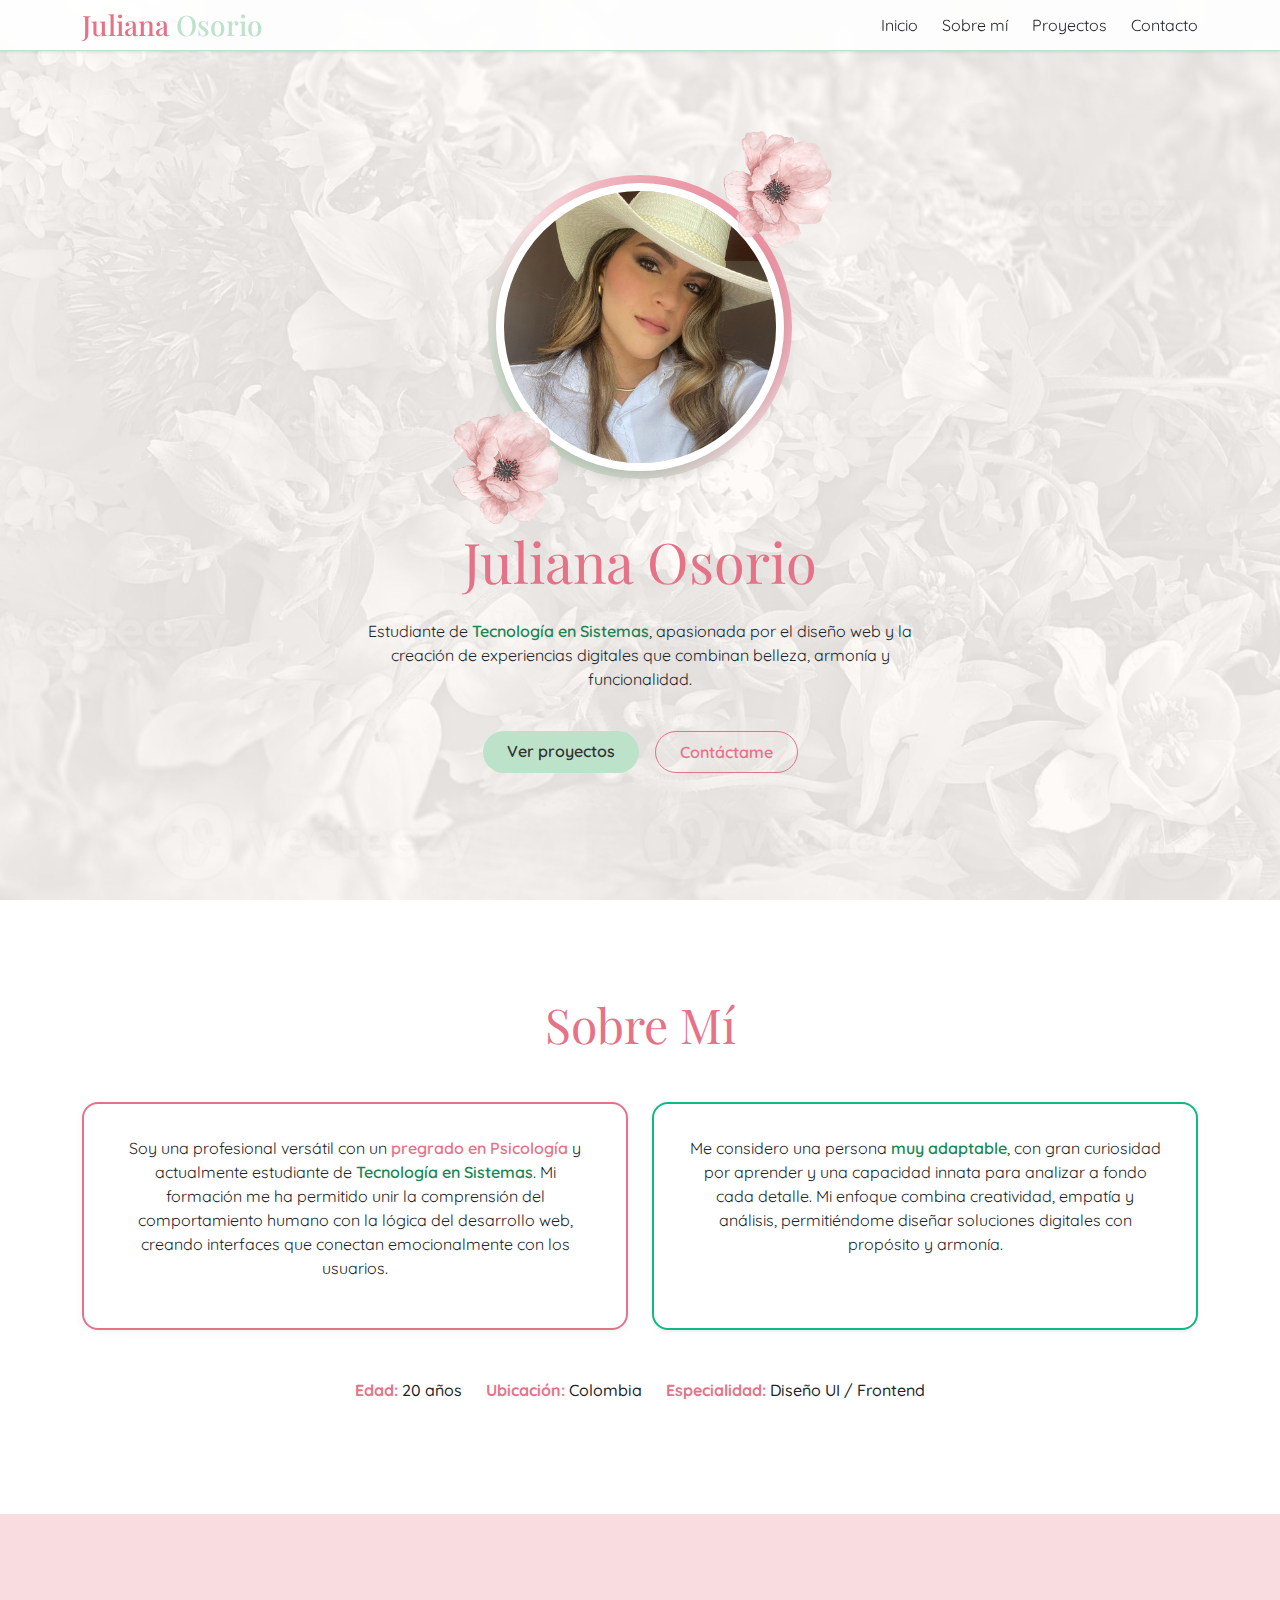
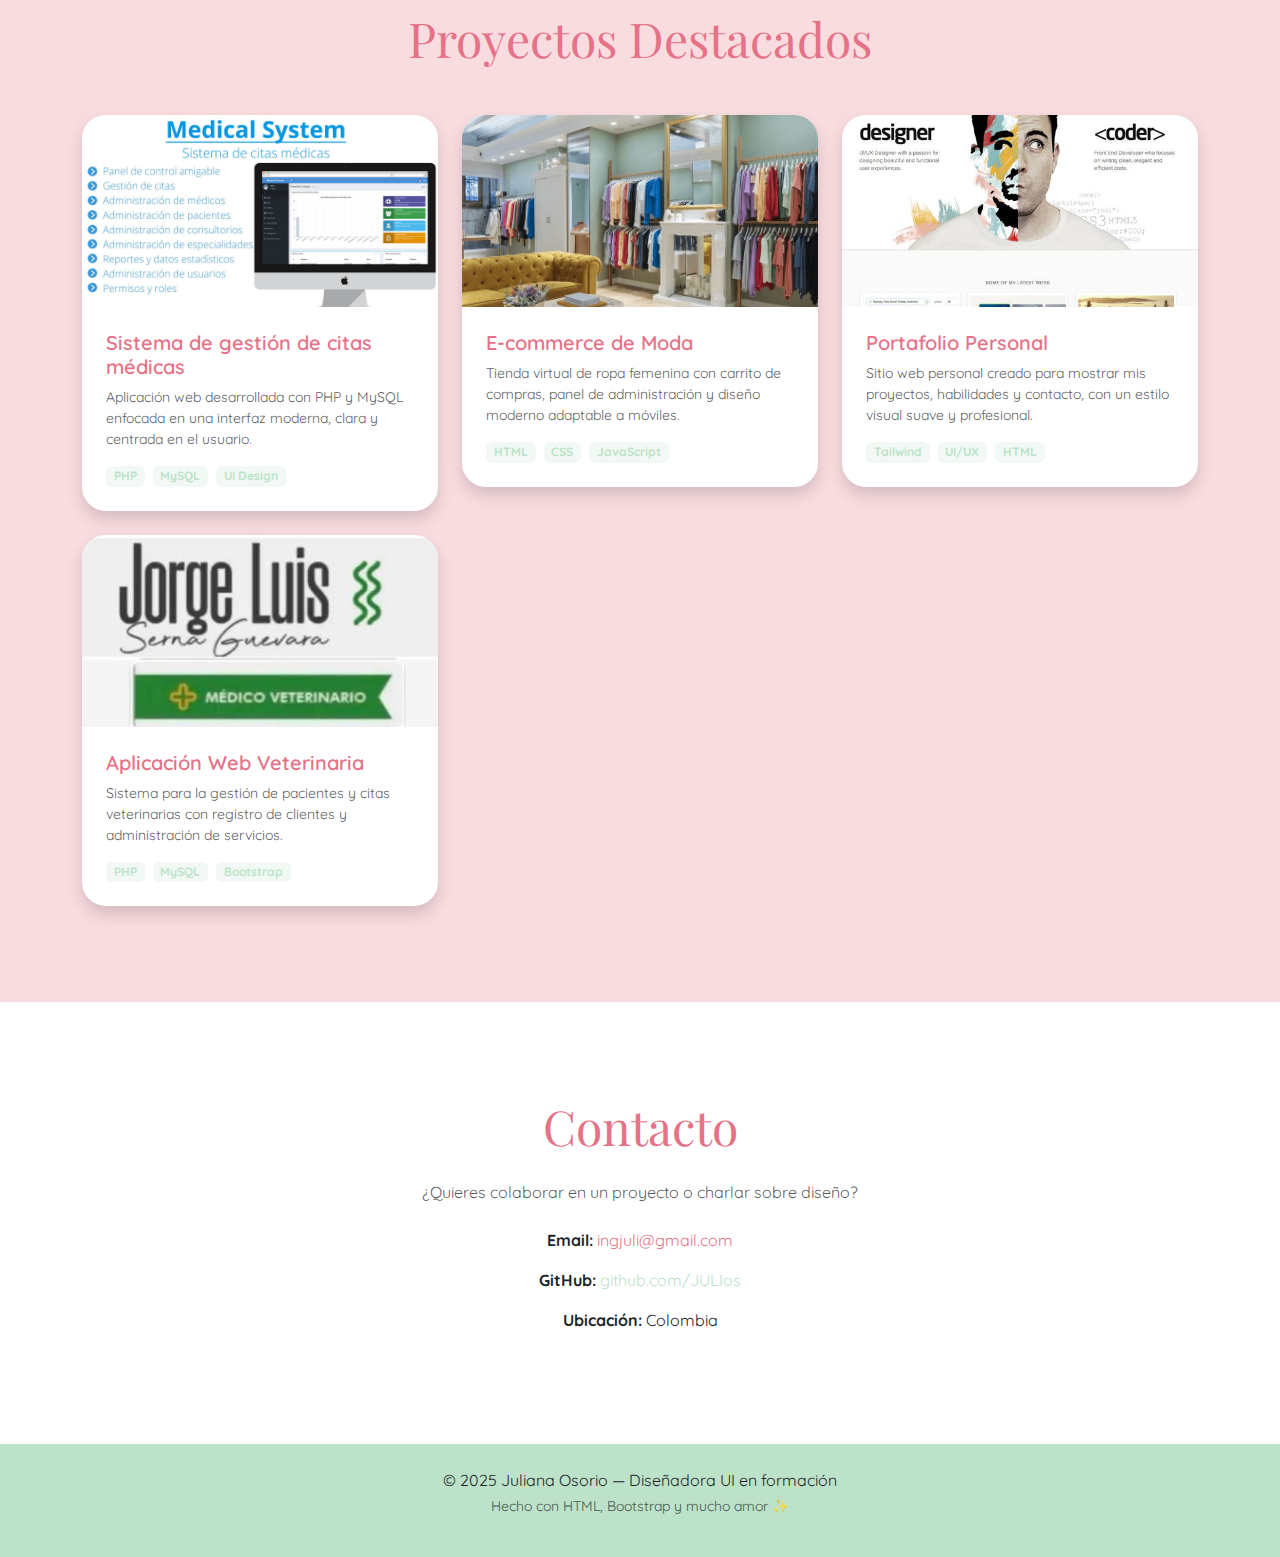
<file: M-PORTAFOLIO/M-PORTAFOLIO/juliana_portafolio/index2.html>
<!DOCTYPE html>
<html lang="es">
<head>
  <meta charset="UTF-8" />
  <meta name="viewport" content="width=device-width, initial-scale=1.0" />
  <title>Portafolio - Juliana Osorio</title>

  <!-- Google Font -->
  <link href="https://fonts.googleapis.com/css2?family=Quicksand:wght@400;600;700&family=Playfair+Display:wght@500;700&display=swap" rel="stylesheet">

  <!-- Bootstrap CSS -->
  <link href="https://cdn.jsdelivr.net/npm/bootstrap@5.3.2/dist/css/bootstrap.min.css" rel="stylesheet">
  
  <!-- Custom CSS -->
  <style>
    :root {
      --mint: #bce3c9;
      --blush: #f9dce0;
      --ivory: #fffaf5;
      --rose: #e67288;
    }
    
    body {
      font-family: 'Quicksand', sans-serif;
      background-color: var(--ivory);
      scroll-behavior: smooth;
    }
    
    .font-serif {
      font-family: 'Playfair Display', serif;
    }
    
    .bg-mint {
      background-color: var(--mint);
    }
    
    .bg-blush {
      background-color: var(--blush);
    }
    
    .bg-ivory {
      background-color: var(--ivory);
    }
    
    .text-rose {
      color: var(--rose);
    }
    
    .text-mint {
      color: var(--mint);
    }
    
    .border-rose {
      border-color: var(--rose) !important;
    }
    
    .border-mint {
      border-color: var(--mint) !important;
    }

    /* Animaciones suaves */
    @keyframes fadeInUp {
      from { opacity: 0; transform: translateY(40px); }
      to { opacity: 1; transform: translateY(0); }
    }
    .fade-in-up {
      animation: fadeInUp 1s ease-out forwards;
    }
    
    /* Botones personalizados */
    .btn-mint {
      background-color: var(--mint);
      color: #333;
      border: none;
      font-weight: 600;
    }
    
    .btn-mint:hover {
      background-color: var(--rose);
      color: white;
    }
    
    .btn-outline-rose {
      border-color: var(--rose);
      color: var(--rose);
      font-weight: 600;
    }
    
    .btn-outline-rose:hover {
      background-color: var(--rose);
      color: white;
    }
    
    /* Badges personalizados */
    .badge-mint {
      background-color: rgba(188, 227, 201, 0.2);
      color: var(--mint);
    }
    
    /* Navbar personalizada */
    .navbar-custom {
      background-color: rgba(255, 255, 255, 0.9);
      backdrop-filter: blur(8px);
      box-shadow: 0 1px 3px rgba(0,0,0,0.1);
    }
    
    /* Hero section */
    .hero-bg {
      background-image: url('./img/fondo.jpg');
      background-size: cover;
      background-position: center;
      opacity: 0.4;
    }
    
    /* Proyectos cards */
    .project-card {
      border-radius: 1.5rem;
      overflow: hidden;
      transition: all 0.3s ease;
    }
    
    .project-card:hover {
      transform: translateY(-5px);
      box-shadow: 0 10px 25px rgba(0,0,0,0.1) !important;
    }
    
    /* Foto de perfil */
    .profile-img-container {
      padding: 0.5rem;
      border-radius: 50%;
      background: linear-gradient(to top right, var(--mint), var(--blush), var(--rose));
      display: inline-block;
    }
    
    .profile-img {
      width: 16rem;
      height: 16rem;
      border-radius: 50%;
      border: 8px solid white;
      object-fit: cover;
    }
    
    @media (min-width: 768px) {
      .profile-img {
        width: 18rem;
        height: 18rem;
      }
    }
    
    /* Decoraciones florales */
    .floral-decoration {
      position: absolute;
      width: 8rem;
      opacity: 0.8;
    }
    
    .floral-top {
      top: -3rem;
      right: -3rem;
      transform: rotate(12deg);
    }
    
    .floral-bottom {
      bottom: -3rem;
      left: -3rem;
      transform: rotate(-12deg);
    }
    
    /* Sobre mí boxes */
    .about-box {
      border-radius: 1rem;
      padding: 2rem;
      box-shadow: 0 2px 10px rgba(0,0,0,0.05);
      transition: all 0.3s ease;
      height: 100%;
    }
    
    .about-box:hover {
      box-shadow: 0 5px 15px rgba(0,0,0,0.08);
    }
    
    .about-box-rose {
      border: 2px solid var(--rose);
    }
    
    .about-box-green {
      border: 2px solid #10b981;
    }
  </style>
</head>

<body class="text-gray-800 bg-ivory">

  <!-- NAV -->
  <header class="navbar-custom fixed-top border-bottom border-mint py-2 z-3">
    <div class="container">
      <div class="d-flex justify-content-between align-items-center">
        <h1 class="h3 mb-0 font-serif text-rose">Juliana <span class="text-mint">Osorio</span></h1>
        <nav class="d-none d-md-flex gap-4 align-items-center">
          <a href="#inicio" class="text-decoration-none text-dark hover-text-rose">Inicio</a>
          <a href="#sobre-mi" class="text-decoration-none text-dark hover-text-rose">Sobre mí</a>
          <a href="#proyectos" class="text-decoration-none text-dark hover-text-rose">Proyectos</a>
          <a href="#contacto" class="text-decoration-none text-dark hover-text-rose">Contacto</a>
        </nav>
        <button class="navbar-toggler d-md-none border-0" type="button" data-bs-toggle="collapse" data-bs-target="#mobileMenu" aria-controls="mobileMenu" aria-expanded="false" aria-label="Toggle navigation">
          <span class="navbar-toggler-icon"></span>
        </button>
      </div>
      <div class="collapse d-md-none" id="mobileMenu">
        <nav class="d-flex flex-column text-center py-3 gap-3 border-top border-mint">
          <a href="#inicio" class="text-decoration-none text-dark hover-text-rose">Inicio</a>
          <a href="#sobre-mi" class="text-decoration-none text-dark hover-text-rose">Sobre mí</a>
          <a href="#proyectos" class="text-decoration-none text-dark hover-text-rose">Proyectos</a>
          <a href="#contacto" class="text-decoration-none text-dark hover-text-rose">Contacto</a>
        </nav>
      </div>
    </div>
  </header>

  <!-- HERO -->
  <section id="inicio" class="min-vh-100 d-flex flex-column align-items-center justify-content-center text-center px-3 pt-5 position-relative overflow-hidden">
    <!-- Fondo floral -->
    <div class="position-absolute top-0 start-0 w-100 h-100 hero-bg z-n1"></div>

    <!-- Foto --> 
    <div class="position-relative fade-in-up">
      <div class="profile-img-container">
        <img src="img/juliana2.jpg" alt="Juliana Osorio" class="profile-img shadow">
      </div>
      <img src="img/florosada.png" alt="decoración floral" class="floral-decoration floral-top" />
      <img src="img/florosada.png" alt="decoración floral" class="floral-decoration floral-bottom" />
    </div>

    <h1 class="mt-5 text-rose font-serif display-4 display-md-3 fade-in-up">Juliana Osorio</h1>
    <p class="mt-3 text-dark max-w-xl fade-in-up" style="max-width: 36rem;">
      Estudiante de <span class="text-success fw-semibold">Tecnología en Sistemas</span>, apasionada por el diseño web y la creación de experiencias digitales que combinan belleza, armonía y funcionalidad.
    </p>

    <div class="mt-4 d-flex flex-wrap justify-content-center gap-3 fade-in-up">
      <a href="#proyectos" class="btn btn-mint rounded-pill px-4 py-2">Ver proyectos</a>
      <a href="#contacto" class="btn btn-outline-rose rounded-pill px-4 py-2">Contáctame</a>
    </div>
  </section>

  <!-- SOBRE MÍ -->
  <section id="sobre-mi" class="py-5 bg-white">
    <div class="container py-5 text-center">
      <h2 class="text-rose font-serif mb-5 display-5">Sobre Mí</h2>

      <div class="row g-4 mb-5">
        <!-- Cuadro 1 -->
        <div class="col-md-6">
          <div class="about-box about-box-rose h-100">
            <p class="text-dark text-lg leading-relaxed">
              Soy una profesional versátil con un 
              <span class="fw-semibold text-rose">pregrado en Psicología</span> y actualmente estudiante de 
              <span class="fw-semibold text-success">Tecnología en Sistemas</span>.  
              Mi formación me ha permitido unir la comprensión del comportamiento humano con la lógica del desarrollo web, creando interfaces que conectan emocionalmente con los usuarios.
            </p>
          </div>
        </div>

        <!-- Cuadro 2 -->
        <div class="col-md-6">
          <div class="about-box about-box-green h-100 shadow-sm">
            <p class="text-dark text-lg leading-relaxed">
              Me considero una persona <span class="fw-semibold text-success">muy adaptable</span>, con gran curiosidad por aprender y una capacidad innata para analizar a fondo cada detalle.  
              Mi enfoque combina creatividad, empatía y análisis, permitiéndome diseñar soluciones digitales con propósito y armonía.
            </p>
          </div>
        </div>
      </div>

      <ul class="d-flex flex-wrap justify-content-center gap-4 list-unstyled text-dark fw-medium">
        <li><strong class="text-rose">Edad:</strong> 20 años</li>
        <li><strong class="text-rose">Ubicación:</strong> Colombia</li>
        <li><strong class="text-rose">Especialidad:</strong> Diseño UI / Frontend</li>
      </ul>
    </div>
  </section>

  <!-- PROYECTOS -->
  <section id="proyectos" class="py-5 bg-blush">
    <div class="container py-5 text-center">
      <h2 class="text-rose font-serif mb-5 display-5">Proyectos Destacados</h2>

      <div class="row g-4">
        <!-- Proyecto 1 -->
        <div class="col-md-6 col-lg-4">
          <div class="project-card bg-white shadow">
            <img src="img/sistemamedico.jpg" alt="Proyecto de Citas Médicas" class="w-100 object-fit-cover" style="height: 12rem;">
            <div class="p-4 text-start">
              <h3 class="text-rose fw-semibold h5 mb-2">Sistema de gestión de citas médicas</h3>
              <p class="text-muted small mb-3">
                Aplicación web desarrollada con PHP y MySQL enfocada en una interfaz moderna, clara y centrada en el usuario.
              </p>
              <div class="d-flex gap-2 mt-2 flex-wrap">
                <span class="badge badge-mint">PHP</span>
                <span class="badge badge-mint">MySQL</span>
                <span class="badge badge-mint">UI Design</span>
              </div>
            </div>
          </div>
        </div>

        <!-- Proyecto 2 -->
        <div class="col-md-6 col-lg-4">
          <div class="project-card bg-white shadow">
            <img src="img/tiendaropa.jpg" alt="Ecommerce de Ropa" class="w-100 object-fit-cover" style="height: 12rem;">
            <div class="p-4 text-start">
              <h3 class="text-rose fw-semibold h5 mb-2">E-commerce de Moda</h3>
              <p class="text-muted small mb-3">
                Tienda virtual de ropa femenina con carrito de compras, panel de administración y diseño moderno adaptable a móviles.
              </p>
              <div class="d-flex gap-2 mt-2 flex-wrap">
                <span class="badge badge-mint">HTML</span>
                <span class="badge badge-mint">CSS</span>
                <span class="badge badge-mint">JavaScript</span>
              </div>
            </div>
          </div>
        </div>

        <!-- Proyecto 3 -->
        <div class="col-md-6 col-lg-4">
          <div class="project-card bg-white shadow">
            <img src="img/portalio.jpg" alt="Portafolio Personal" class="w-100 object-fit-cover" style="height: 12rem;">
            <div class="p-4 text-start">
              <h3 class="text-rose fw-semibold h5 mb-2">Portafolio Personal</h3>
              <p class="text-muted small mb-3">
                Sitio web personal creado para mostrar mis proyectos, habilidades y contacto, con un estilo visual suave y profesional.
              </p>
              <div class="d-flex gap-2 mt-2 flex-wrap">
                <span class="badge badge-mint">Tailwind</span>
                <span class="badge badge-mint">UI/UX</span>
                <span class="badge badge-mint">HTML</span>
              </div>
            </div>
          </div>
        </div>

        <!-- Proyecto 4 -->
        <div class="col-md-6 col-lg-4">
          <div class="project-card bg-white shadow">
            <img src="img/veterinaria.jpg" alt="App Veterinaria" class="w-100 object-fit-cover" style="height: 12rem;">
            <div class="p-4 text-start">
              <h3 class="text-rose fw-semibold h5 mb-2">Aplicación Web Veterinaria</h3>
              <p class="text-muted small mb-3">
                Sistema para la gestión de pacientes y citas veterinarias con registro de clientes y administración de servicios.
              </p>
              <div class="d-flex gap-2 mt-2 flex-wrap">
                <span class="badge badge-mint">PHP</span>
                <span class="badge badge-mint">MySQL</span>
                <span class="badge badge-mint">Bootstrap</span>
              </div>
            </div>
          </div>
        </div>
      </div>
    </div>
  </section>

  <!-- CONTACTO -->
  <section id="contacto" class="py-5 bg-white text-center">
    <div class="container py-5">
      <h2 class="text-rose font-serif mb-4 display-5">Contacto</h2>
      <p class="text-muted mb-4">¿Quieres colaborar en un proyecto o charlar sobre diseño?</p>
      <p class="text-dark"><strong>Email:</strong> <span class="text-rose">ingjuli@gmail.com</span></p>
      <p class="text-dark"><strong>GitHub:</strong> <a href="https://github.com/JULIos" target="_blank" class="text-mint text-decoration-none">github.com/JULIos</a></p>
      <p class="text-dark"><strong>Ubicación:</strong> Colombia</p>
    </div>
  </section>

  <!-- FOOTER -->
  <footer class="py-4 bg-mint text-dark text-center">
    <div class="container">
      <p class="mb-1">© 2025 Juliana Osorio — Diseñadora UI en formación</p>
      <p class="small opacity-75">Hecho con HTML, Bootstrap y mucho amor ✨</p>
    </div>
  </footer>

  <!-- Bootstrap JS -->
  <script src="https://cdn.jsdelivr.net/npm/bootstrap@5.3.2/dist/js/bootstrap.bundle.min.js"></script>
</body>
</html>
</file>
